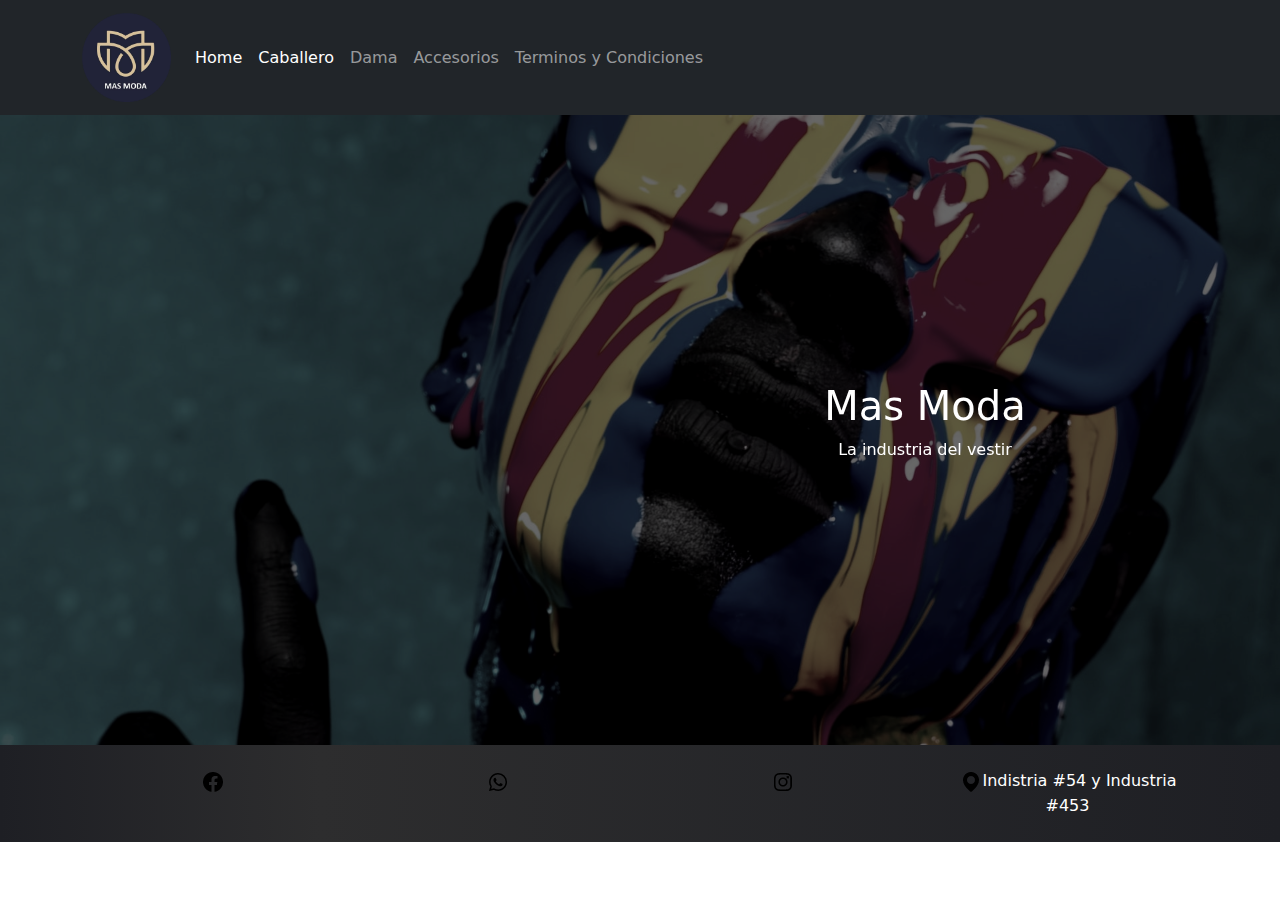
<file: MasModa Bootstrap/index.html>
<!DOCTYPE html>
<html lang="en">
<head>
    <meta charset="UTF-8">
    <meta http-equiv="X-UA-Compatible" content="IE=edge">
    <meta name="viewport" content="width=device-width, initial-scale=1.0">
    <link rel="stylesheet" type="text/css" href="index.css">
    <!-- <link href="https://cdn.jsdelivr.net/npm/bootstrap@5.1.3/dist/css/bootstrap.min.css" rel="stylesheet" integrity="sha384-1BmE4kWBq78iYhFldvKuhfTAU6auU8tT94WrHftjDbrCEXSU1oBoqyl2QvZ6jIW3" crossorigin="anonymous">-->
    <link rel="stylesheet" href="./css/bootstrap.min.css">
    <title>Index</title>
</head>
<body>
        <nav id="header" class="navbar navbar-expand-lg navbar-dark bg-dark">
        <div class="container">
          <a class="navbar-brand" href="#">
              <img src="./imag/Logo G.png" alt="Logo">
              
          </a>
          <button class="navbar-toggler" type="button" data-bs-toggle="collapse" data-bs-target="#navbarSupportedContent" aria-controls="navbarSupportedContent" aria-expanded="false" aria-label="Toggle navigation">
            <span class="navbar-toggler-icon"></span>
          </button>

          <div class="collapse navbar-collapse" id="navbar">
            <ul class="navbar-nav ml-auto">
              <li class="nav-item">
                <a class="nav-link active" aria-current="page" href="./index.html">Home</a>
              </li>
              <li class="nav-item">
                <a class="nav-link active" aria-current="page" href="./Caballero.html">Caballero</a>
              </li>
              <li class="nav-item">
                <a class="nav-link" href="./Dama.html">Dama</a>
              </li>
              <li class="nav-item">
                <a class="nav-link" href="./Accesorios.html">Accesorios</a>
              </li>
              <li class="nav-item">
                <a class="nav-link" href="./Terminos.html">Terminos y Condiciones</a>
              </li>
            </ul>
          </div>
        </div>
      </nav>

      <main id="main">
          <div id="carousel" class="carousel slide carousel-fade" data-ride="carousel" data-pause="false">
              <div class="carousel-inner">
                  <div class="carousel-item active">
                      <img class="d-block w-100" src="./imag/mod.jpg">
                  </div>
                  <div class="overlay">
                      <div class="container">
                          <div class="row align-items-center">
                              <div class="col-md-6 offset-md-6 text-center text-md-left">
                                  <h1>Mas Moda</h1>
                                  <p class="d-none d-md-block">
                                      La industria del vestir
                                  </p>
                              </div>
                          </div>
                      </div>
                  </div>
              </div>
          </div>
      </main>
      <footer id="footer" class="pb-4 pt-4">
          <div class="container">
              <div class="row text-center">
                  <div class="col-12 col-lg">
                      <a href="https://www.facebook.com/Mas-Moda-356910195093455/"><img src="imag/facebook.png" alt="Logo1"></a>
                  </div>

                  <div class="col-12 col-lg">
                    <a href="https://wa.me/message/SMTOMLYLW352M1"><img src="imag/whatsapp.png" alt="Logo1"></a>
                </div>

                <div class="col-12 col-lg">
                    <a href="https://www.instagram.com/masmodaoficial1/?igshid=149lqfv9sja9"><img src="imag/instagram.png" alt="Logo1"></a>
                </div>

                <div class="col-12 col-lg">
                    <a href="#"><img src="imag/map.png" alt="Logo1">Indistria #54 y Industria #453</a>
                </div>

              </div>
          </div>
      </footer>

      <script src="https://code.jquery.com/jquery-3.3.1.slim.min.js"
integrity="sha384-q8i/X+965DzO0rT7abK41JStQIAqVgRVzpbzo5smXKp4YfRvH+8abt
TE1Pi6jizo" crossorigin="anonymous"></script>
<script
src="https://cdnjs.cloudflare.com/ajax/libs/popper.js/1.14.7/umd/popper.
min.js"
integrity="sha384-UO2eT0CpHqdSJQ6hJty5KVphtPhzWj9WO1clHTMGa3JDZwrnQq4sF8
6dIHNDz0W1" crossorigin="anonymous"></script>
<script
src="https://stackpath.bootstrapcdn.com/bootstrap/4.3.1/js/bootstrap.min
.js"
integrity="sha384-JjSmVgyd0p3pXB1rRibZUAYoIIy6OrQ6VrjIEaFf/nJGzIxFDsf4x0
xIM+B07jRM" crossorigin="anonymous"></script>

    
      <script src="./js/bootstrap.bundle.min.js"></script>

      <script src="index.js"></script>
</body>
</html>
</file>
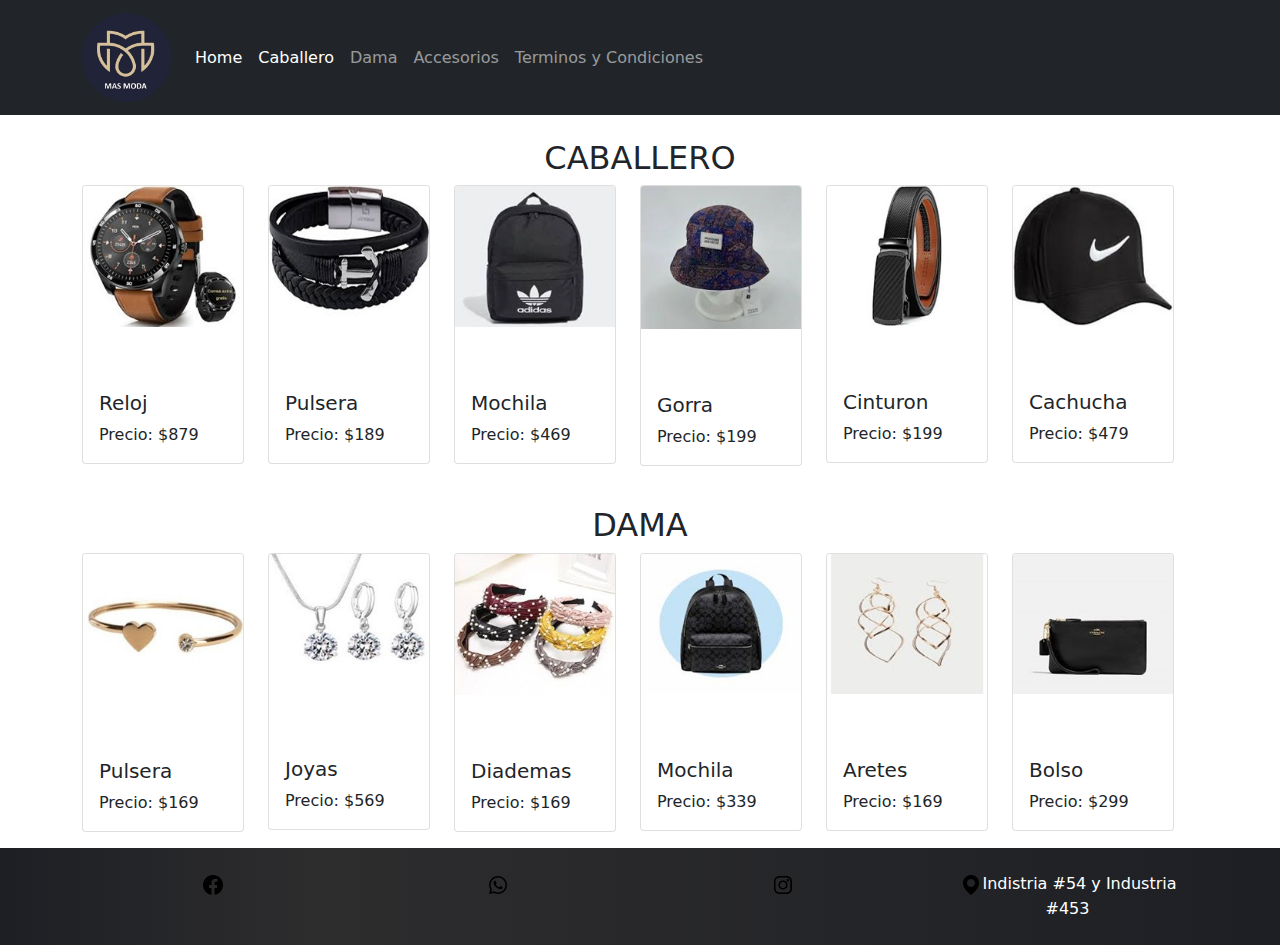
<file: MasModa Bootstrap/Accesorios.html>
<!DOCTYPE html>
<html lang="en">
<head>
    <meta charset="UTF-8">
    <meta http-equiv="X-UA-Compatible" content="IE=edge">
    <meta name="viewport" content="width=device-width, initial-scale=1.0">
    <link rel="stylesheet" type="text/css" href="index.css">
    <!-- <link href="https://cdn.jsdelivr.net/npm/bootstrap@5.1.3/dist/css/bootstrap.min.css" rel="stylesheet" integrity="sha384-1BmE4kWBq78iYhFldvKuhfTAU6auU8tT94WrHftjDbrCEXSU1oBoqyl2QvZ6jIW3" crossorigin="anonymous">-->
    <link rel="stylesheet" href="./css/bootstrap.min.css">
    <title>Accesorios</title>
</head>
<body>
    <nav id="header" class="navbar navbar-expand-lg navbar-dark bg-dark">
        <div class="container">
          <a class="navbar-brand" href="#">
              <img src="./imag/Logo G.png" alt="Logo">
              
          </a>
          <button class="navbar-toggler" type="button" data-bs-toggle="collapse" data-bs-target="#navbarSupportedContent" aria-controls="navbarSupportedContent" aria-expanded="false" aria-label="Toggle navigation">
            <span class="navbar-toggler-icon"></span>
          </button>

          <div class="collapse navbar-collapse" id="navbar">
            <ul class="navbar-nav ml-auto">
                <li class="nav-item">
                    <a class="nav-link active" aria-current="page" href="./index.html">Home</a>
                  </li>
              <li class="nav-item">
                <a class="nav-link active" aria-current="page" href="./Caballero.html">Caballero</a>
              </li>
              <li class="nav-item">
                <a class="nav-link" href="./Dama.html">Dama</a>
              </li>
              <li class="nav-item">
                <a class="nav-link" href="./Accesorios.html">Accesorios</a>
              </li>
              <li class="nav-item">
                <a class="nav-link" href="./Terminos.html">Terminos y Condiciones</a>
              </li>
            </ul>
          </div>
        </div>
      </nav>

      <section id="speakes" class="mt-4">
        <div class="container">
            <div class="row">
                <div class="col text-center text-uppercase">
                    <h2>Caballero</h2>
                </div>

                <div class="row">
                <div class="col-4 col-md-4 col-lg-2 mb-3">
                    <div class="card">
                        <img class="card-img-top" src="./imag/re.jpeg" alt="Foto">
                        <div class="card-body">
                            <div class="badges">
                                <span class="badge badge-warning">JavaScript</span>
                                <span class="badge badge-info">React</span>
                            </div>
                            <h5 class="card-title">Reloj</h5>
                            <p class="card-text">Precio: $879</p>
                           
                        </div>
                    </div>
                </div>

                <div class="col-4 col-md-4 col-lg-2 mb-3">
                  <div class="card">
                      <img class="card-img-top" src="./imag/puls.jpeg" alt="Foto">
                      <div class="card-body">
                          <div class="badges">
                              <span class="badge badge-warning">JavaScript</span>
                              <span class="badge badge-info">React</span>
                          </div>
                          <h5 class="card-title">Pulsera</h5>
                          <p class="card-text">Precio: $189</p>
                          
                      </div>
                  </div>
              </div>
              <div class="col-4 col-md-4 col-lg-2 mb-3">
                  <div class="card">
                      <img class="card-img-top" src="./imag/mo.jpeg" alt="Foto">
                      <div class="card-body">
                          <div class="badges">
                              <span class="badge badge-warning">JavaScript</span>
                              <span class="badge badge-info">React</span>
                          </div>
                          <h5 class="card-title">Mochila</h5>
                          <p class="card-text">Precio: $469</p>
                          
                      </div>
                  </div>
              </div>
              <div class="col-4 col-md-4 col-lg-2 mb-3">
                  <div class="card">
                      <img class="card-img-top" src="./imag/go.jpeg" alt="Foto">
                      <div class="card-body">
                          <div class="badges">
                              <span class="badge badge-warning">JavaScript</span>
                              <span class="badge badge-info">React</span>
                          </div>
                          <h5 class="card-title">Gorra</h5>
                          <p class="card-text">Precio: $199</p>
                      </div>
                  </div>
              </div>
              <div class="col-4 col-md-4 col-lg-2 mb-3">
                  <div class="card">
                      <img class="card-img-top" src="./imag/cin.jpeg" alt="Foto">
                      <div class="card-body">
                          <div class="badges">
                              <span class="badge badge-warning">JavaScript</span>
                              <span class="badge badge-info">React</span>
                          </div>
                          <h5 class="card-title">Cinturon</h5>
                          <p class="card-text">Precio: $199</p>
                         
                      </div>
                  </div>
              </div>
              <div class="col-4 col-md-4 col-lg-2 mb-3">
                  <div class="card">
                      <img class="card-img-top" src="./imag/cac.jpeg" alt="Foto">
                      <div class="card-body">
                          <div class="badges">
                              <span class="badge badge-warning">JavaScript</span>
                              <span class="badge badge-info">React</span>
                          </div>
                          <h5 class="card-title">Cachucha</h5>
                          <p class="card-text">Precio: $479</p>
                      
                      </div>
                  </div>
              </div>
              </div>
            </div>
        </div>
    </section>

    <section id="speakes" class="mt-4">
        <div class="container">
            <div class="row">
                <div class="col text-center text-uppercase">
                    <h2>Dama</h2>
                </div>

                <div class="row">
                <div class="col-4 col-md-4 col-lg-2 mb-3">
                    <div class="card">
                        <img class="card-img-top" src="./imag/pu.jpeg" alt="Foto">
                        <div class="card-body">
                            <div class="badges">
                                <span class="badge badge-warning">JavaScript</span>
                                <span class="badge badge-info">React</span>
                            </div>
                            <h5 class="card-title">Pulsera</h5>
                            <p class="card-text">Precio: $169</p>
                            
                        </div>
                    </div>
                </div>

                <div class="col-4 col-md-4 col-lg-2 mb-3">
                  <div class="card">
                      <img class="card-img-top" src="./imag/joy.jpeg" alt="Foto">
                      <div class="card-body">
                          <div class="badges">
                              <span class="badge badge-warning">JavaScript</span>
                              <span class="badge badge-info">React</span>
                          </div>
                          <h5 class="card-title">Joyas</h5>
                            <p class="card-text">Precio: $569</p>
                            
                      </div>
                  </div>
              </div>
              <div class="col-4 col-md-4 col-lg-2 mb-3">
                  <div class="card">
                      <img class="card-img-top" src="./imag/di.jpeg" alt="Foto">
                      <div class="card-body">
                          <div class="badges">
                              <span class="badge badge-warning">JavaScript</span>
                              <span class="badge badge-info">React</span>
                          </div>
                          <h5 class="card-title">Diademas</h5>
                            <p class="card-text">Precio: $169</p>
                           
                      </div>
                  </div>
              </div>
              <div class="col-4 col-md-4 col-lg-2 mb-3">
                  <div class="card">
                      <img class="card-img-top" src="./imag/MOCH.jpeg" alt="Foto">
                      <div class="card-body">
                          <div class="badges">
                              <span class="badge badge-warning">JavaScript</span>
                              <span class="badge badge-info">React</span>
                          </div>
                          <h5 class="card-title">Mochila</h5>
                            <p class="card-text">Precio: $339</p>
                            
                      </div>
                  </div>
              </div>
              <div class="col-4 col-md-4 col-lg-2 mb-3">
                  <div class="card">
                      <img class="card-img-top" src="./imag/are.jpeg" alt="Foto">
                      <div class="card-body">
                          <div class="badges">
                              <span class="badge badge-warning">JavaScript</span>
                              <span class="badge badge-info">React</span>
                          </div>
                          <h5 class="card-title">Aretes</h5>
                            <p class="card-text">Precio: $169</p>
                            
                      </div>
                  </div>
              </div>
              <div class="col-4 col-md-4 col-lg-2 mb-3">
                  <div class="card">
                      <img class="card-img-top" src="./imag/bol.jpeg" alt="Foto">
                      <div class="card-body">
                          <div class="badges">
                              <span class="badge badge-warning">JavaScript</span>
                              <span class="badge badge-info">React</span>
                          </div>
                          <h5 class="card-title">Bolso</h5>
                          <p class="card-text">Precio: $299</p>
                         
                      </div>
                  </div>
              </div>
              </div>
            </div>
        </div>
    </section>
     

     

    <footer id="footer" class="pb-4 pt-4">
        <div class="container">
            <div class="row text-center">
                <div class="col-12 col-lg">
                    <a href="https://www.facebook.com/Mas-Moda-356910195093455/"><img src="imag/facebook.png" alt="Logo1"></a>
                </div>

                <div class="col-12 col-lg">
                  <a href="https://wa.me/message/SMTOMLYLW352M1"><img src="imag/whatsapp.png" alt="Logo1"></a>
              </div>

              <div class="col-12 col-lg">
                  <a href="https://www.instagram.com/masmodaoficial1/?igshid=149lqfv9sja9"><img src="imag/instagram.png" alt="Logo1"></a>
              </div>

              <div class="col-12 col-lg">
                  <a href="#"><img src="imag/map.png" alt="Logo1">Indistria #54 y Industria #453</a>
              </div>

            </div>
        </div>
    </footer>

      <div class="modal fade" id="modalCompra" tabindex="-1" role="dialog" aria-labelledby="exampleModalCenterTitle" aria-hidden="true">
        <div class="modal-dialog modal-dialog-centered" role="document">
            <div class="modal-content">
                <div class="modal-header">
                    <h5 class="modal-title" id="exampleModalCenterTitle">Comprar tickets</h5>
                    <button type="button" class="close" data-dismiss="modal" aria-label="Close">
                        <span aria-hidden="true">&times;</span>
                    </button>
                </div>
                <div class="modal-body">
                    <form>
                        <div class="form-row">
                            <div class="form-group col">
                                <div class="input-group mb-3">
                                    <div class="input-group-prepend">
                                        <span class="input-group-text" id="basic-addon1">@</span>
                                    </div>
                                    <input type="text" class="form-control" placeholder="Username" aria-label="Username" aria-describedby="basic-addon1">
                                </div>
                            </div>
                        </div>
                    </form>
                    <div class="alert alert-warning" role="alert">
                        Recibirás un correo de confirmación si sales sorteado
                    </div>
                </div>
                <div class="modal-footer">
                    <button type="button" class="btn btn-secondary" data-dismiss="modal">Cancelar</button>
                    <button type="button" class="btn btn-platzi">Comprar</button>
                </div>
            </div>
        </div>        
      </div>

      <script src="https://code.jquery.com/jquery-3.3.1.slim.min.js"
      integrity="sha384-q8i/X+965DzO0rT7abK21JStQIAqVgRVzpbzo5smXKp4YfRvH+8abtTE1Pi6jizo"
      crossorigin="anonymous"></script>
      <script src="https://cdnjs.cloudflare.com/ajax/libs/popper.js/1.14.7/umd/popper.min.js"
      integrity="sha384-UO2eT0CpHqdSJQ6hJty5KVphtPhzWj9WO1clHTMGa3JDZwrnQq4sF86dIHNDz0W1"
      crossorigin="anonymous"></script>
      <script src="https://stackpath.bootstrapcdn.com/bootstrap/4.3.1/js/bootstrap.min.js"
      integrity="sha384-JjSmVgyd0p3pXB1rRibZUAYoIIy6OrQ6VrjIEaFf/nJGzIxFDsf4x0xIM+B07jRM"
      crossorigin="anonymous"></script>

      <script src="./js/bootstrap.bundle.min.js"></script>

      <script src="index.js"></script>
</body>
</html>
</file>
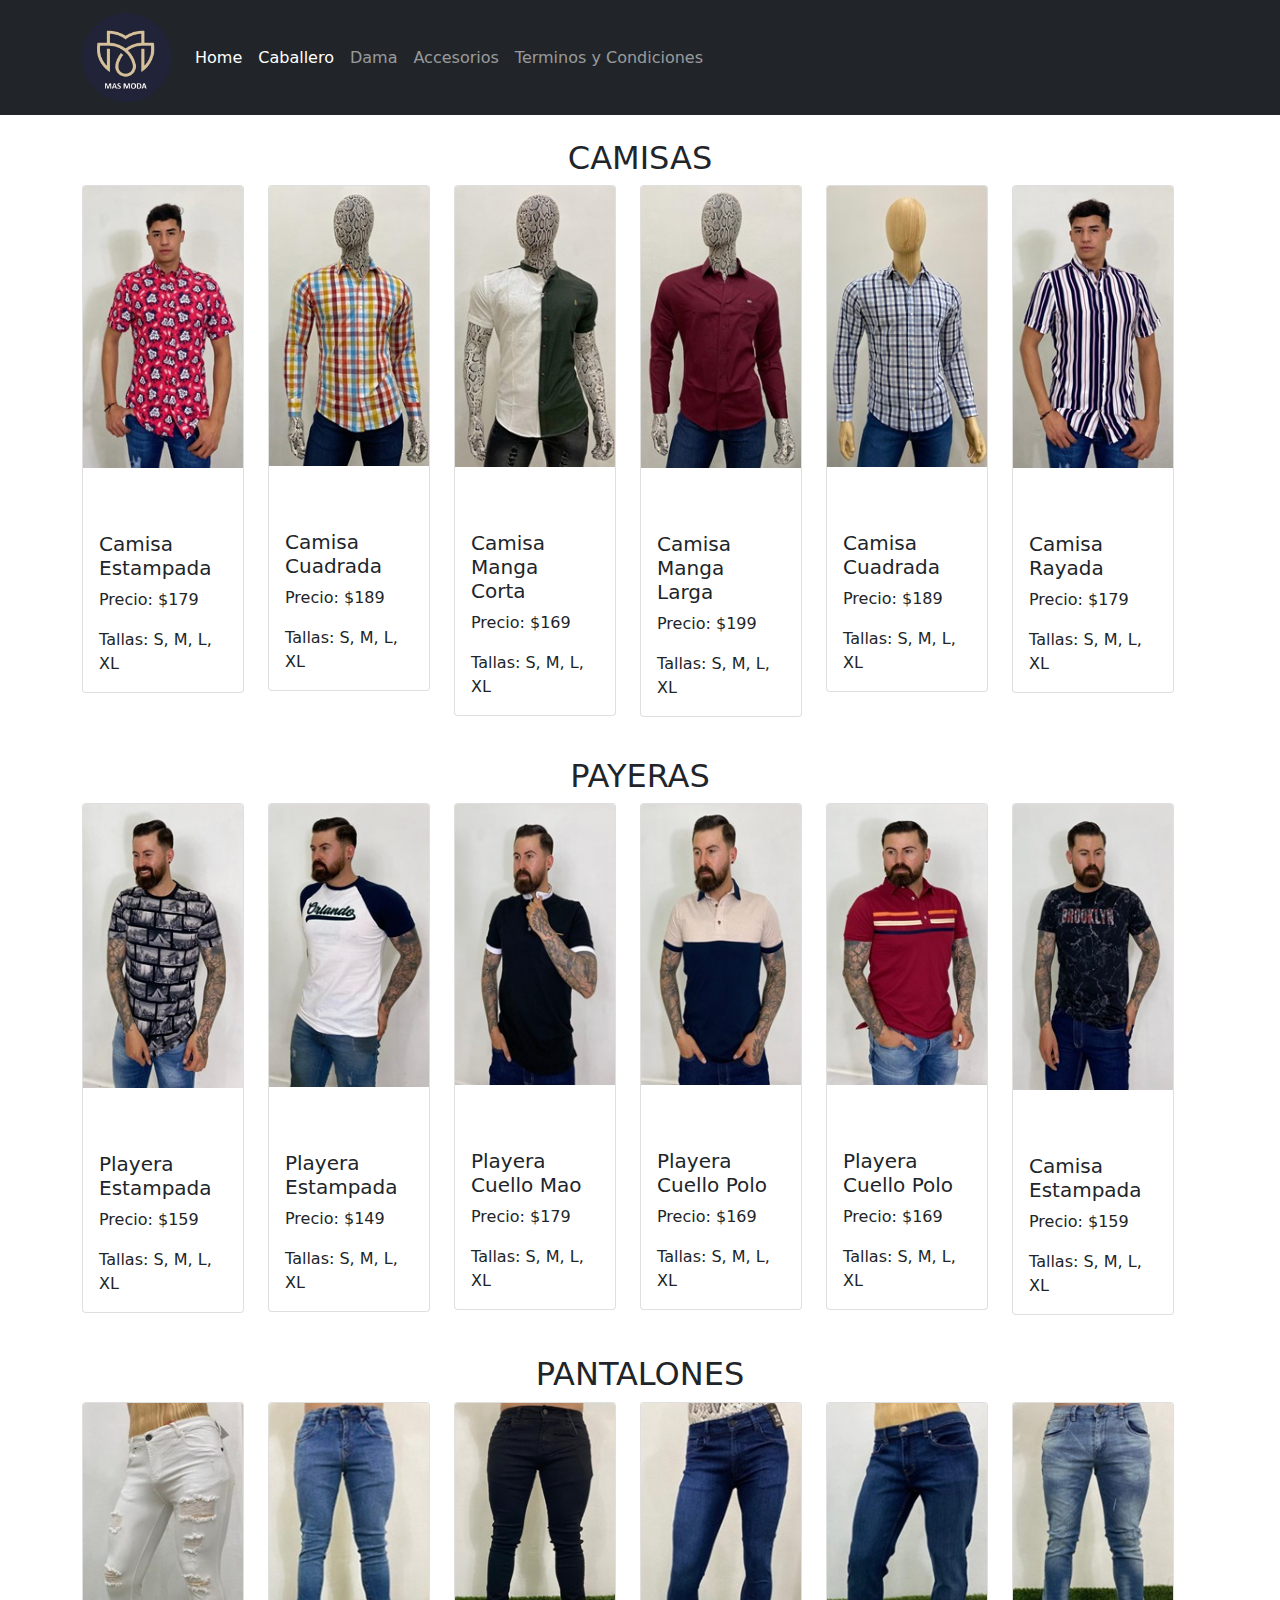
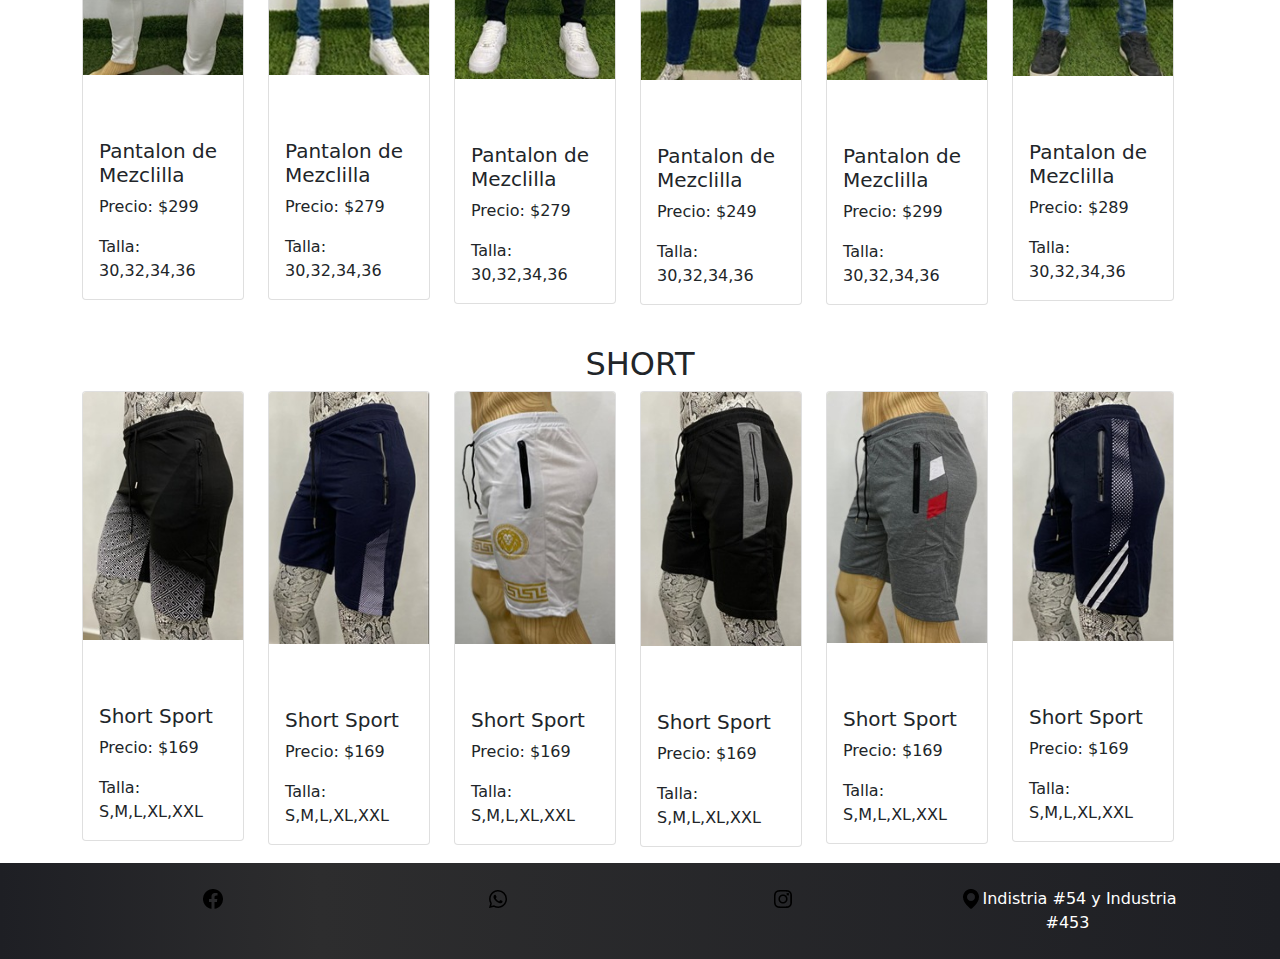
<file: MasModa Bootstrap/Caballero.html>
<!DOCTYPE html>
<html lang="en">
<head>
    <meta charset="UTF-8">
    <meta http-equiv="X-UA-Compatible" content="IE=edge">
    <meta name="viewport" content="width=device-width, initial-scale=1.0">
    <link rel="stylesheet" type="text/css" href="index.css">
    <!-- <link href="https://cdn.jsdelivr.net/npm/bootstrap@5.1.3/dist/css/bootstrap.min.css" rel="stylesheet" integrity="sha384-1BmE4kWBq78iYhFldvKuhfTAU6auU8tT94WrHftjDbrCEXSU1oBoqyl2QvZ6jIW3" crossorigin="anonymous">-->
    <link rel="stylesheet" href="./css/bootstrap.min.css">
    <title>Caballero</title>
</head>
<body>
    <nav id="header" class="navbar navbar-expand-lg navbar-dark bg-dark">
        <div class="container">
          <a class="navbar-brand" href="#">
              <img src="./imag/Logo G.png" alt="Logo">
              
          </a>
          <button class="navbar-toggler" type="button" data-bs-toggle="collapse" data-bs-target="#navbarSupportedContent" aria-controls="navbarSupportedContent" aria-expanded="false" aria-label="Toggle navigation">
            <span class="navbar-toggler-icon"></span>
          </button>

          <div class="collapse navbar-collapse" id="navbar">
            <ul class="navbar-nav ml-auto">
                <li class="nav-item">
                    <a class="nav-link active" aria-current="page" href="./index.html">Home</a>
                  </li>
              <li class="nav-item">
                <a class="nav-link active" aria-current="page" href="./Caballero.html">Caballero</a>
              </li>
              <li class="nav-item">
                <a class="nav-link" href="./Dama.html">Dama</a>
              </li>
              <li class="nav-item">
                <a class="nav-link" href="./Accesorios.html">Accesorios</a>
              </li>
              <li class="nav-item">
                <a class="nav-link" href="./Terminos.html">Terminos y Condiciones</a>
              </li>
            </ul>
          </div>
        </div>
      </nav>
      
      <section id="speakes" class="mt-4">
        <div class="container">
            <div class="row">
                <div class="col text-center text-uppercase">
                    <h2>Camisas</h2>
                </div>

                <div class="row">
                <div class="col-4 col-md-4 col-lg-2 mb-3">
                    <div class="card">
                        <img class="card-img-top" src="./imag/CamisaCorta.jpeg" alt="Foto">
                        <div class="card-body">
                            <div class="badges">
                                <span class="badge badge-warning">JavaScript</span>
                                <span class="badge badge-info">React</span>
                            </div>
                            <h5 class="card-title">Camisa Estampada</h5>
                            <p class="card-text">Precio: $179</p>
                            <p class="card-text">Tallas: S, M, L, XL</p>
                        </div>
                    </div>
                </div>

                <div class="col-4 col-md-4 col-lg-2 mb-3">
                  <div class="card">
                      <img class="card-img-top" src="./imag/CamisaCua.jpeg" alt="Foto">
                      <div class="card-body">
                          <div class="badges">
                              <span class="badge badge-warning">JavaScript</span>
                              <span class="badge badge-info">React</span>
                          </div>
                          <h5 class="card-title">Camisa Cuadrada</h5>
                          <p class="card-text">Precio: $189</p>
                          <p class="card-text">Tallas: S, M, L, XL</p>
                      </div>
                  </div>
              </div>
              <div class="col-4 col-md-4 col-lg-2 mb-3">
                  <div class="card">
                      <img class="card-img-top" src="./imag/CamisaDoble.jpeg" alt="Foto">
                      <div class="card-body">
                          <div class="badges">
                              <span class="badge badge-warning">JavaScript</span>
                              <span class="badge badge-info">React</span>
                          </div>
                          <h5 class="card-title">Camisa Manga Corta</h5>
                          <p class="card-text">Precio: $169</p>
                          <p class="card-text">Tallas: S, M, L, XL</p>
                      </div>
                  </div>
              </div>
              <div class="col-4 col-md-4 col-lg-2 mb-3">
                  <div class="card">
                      <img class="card-img-top" src="./imag/CamisaTin.jpeg" alt="Foto">
                      <div class="card-body">
                          <div class="badges">
                              <span class="badge badge-warning">JavaScript</span>
                              <span class="badge badge-info">React</span>
                          </div>
                          <h5 class="card-title">Camisa Manga Larga</h5>
                          <p class="card-text">Precio: $199</p>
                          <p class="card-text">Tallas: S, M, L, XL</p>
                      </div>
                  </div>
              </div>
              <div class="col-4 col-md-4 col-lg-2 mb-3">
                  <div class="card">
                      <img class="card-img-top" src="./imag/CamisaCuad.jpeg" alt="Foto">
                      <div class="card-body">
                          <div class="badges">
                              <span class="badge badge-warning">JavaScript</span>
                              <span class="badge badge-info">React</span>
                          </div>
                          <h5 class="card-title">Camisa Cuadrada</h5>
                          <p class="card-text">Precio: $189</p>
                          <p class="card-text">Tallas: S, M, L, XL</p>
                      </div>
                  </div>
              </div>
              <div class="col-4 col-md-4 col-lg-2 mb-3">
                  <div class="card">
                      <img class="card-img-top" src="./imag/CamisaRaya.jpeg" alt="Foto">
                      <div class="card-body">
                          <div class="badges">
                              <span class="badge badge-warning">JavaScript</span>
                              <span class="badge badge-info">React</span>
                          </div>
                          <h5 class="card-title">Camisa Rayada</h5>
                          <p class="card-text">Precio: $179</p>
                          <p class="card-text">Tallas: S, M, L, XL</p>
                      </div>
                  </div>
              </div>
              </div>
            </div>
        </div>
    </section>

      <section id="speakes" class="mt-4">
          <div class="container">
              <div class="row">
                  <div class="col text-center text-uppercase">
                      <h2>Payeras</h2>
                  </div>

                  <div class="row">
                  <div class="col-4 col-md-4 col-lg-2 mb-3">
                      <div class="card">
                          <img class="card-img-top" src="./imag/pla1.jpeg" alt="Foto">
                          <div class="card-body">
                              <div class="badges">
                                  <span class="badge badge-warning">JavaScript</span>
                                  <span class="badge badge-info">React</span>
                              </div>
                              <h5 class="card-title">Playera Estampada</h5>
                              <p class="card-text">Precio: $159</p>
                              <p class="card-text">Tallas: S, M, L, XL</p>
                          </div>
                      </div>
                  </div>

                  <div class="col-4 col-md-4 col-lg-2 mb-3">
                    <div class="card">
                        <img class="card-img-top" src="./imag/Pla.jpeg" alt="Foto">
                        <div class="card-body">
                            <div class="badges">
                                <span class="badge badge-warning">JavaScript</span>
                                <span class="badge badge-info">React</span>
                            </div>
                            <h5 class="card-title">Playera Estampada</h5>
                            <p class="card-text">Precio: $149</p>
                            <p class="card-text">Tallas: S, M, L, XL</p>
                        </div>
                    </div>
                </div>
                <div class="col-4 col-md-4 col-lg-2 mb-3">
                    <div class="card">
                        <img class="card-img-top" src="./imag/plac3.jpeg" alt="Foto">
                        <div class="card-body">
                            <div class="badges">
                                <span class="badge badge-warning">JavaScript</span>
                                <span class="badge badge-info">React</span>
                            </div>
                            <h5 class="card-title">Playera Cuello Mao</h5>
                            <p class="card-text">Precio: $179</p>
                            <p class="card-text">Tallas: S, M, L, XL</p>
                        </div>
                    </div>
                </div>
                <div class="col-4 col-md-4 col-lg-2 mb-3">
                    <div class="card">
                        <img class="card-img-top" src="./imag/plac1.jpeg" alt="Foto">
                        <div class="card-body">
                            <div class="badges">
                                <span class="badge badge-warning">JavaScript</span>
                                <span class="badge badge-info">React</span>
                            </div>
                            <h5 class="card-title">Playera Cuello Polo</h5>
                            <p class="card-text">Precio: $169</p>
                            <p class="card-text">Tallas: S, M, L, XL</p>
                        </div>
                    </div>
                </div>
                <div class="col-4 col-md-4 col-lg-2 mb-3">
                    <div class="card">
                        <img class="card-img-top" src="./imag/plac2.jpeg" alt="Foto">
                        <div class="card-body">
                            <div class="badges">
                                <span class="badge badge-warning">JavaScript</span>
                                <span class="badge badge-info">React</span>
                            </div>
                            <h5 class="card-title">Playera Cuello Polo</h5>
                            <p class="card-text">Precio: $169</p>
                            <p class="card-text">Tallas: S, M, L, XL</p>
                        </div>
                    </div>
                </div>
                <div class="col-4 col-md-4 col-lg-2 mb-3">
                    <div class="card">
                        <img class="card-img-top" src="./imag/pla2.jpeg" alt="Foto">
                        <div class="card-body">
                            <div class="badges">
                                <span class="badge badge-warning">JavaScript</span>
                                <span class="badge badge-info">React</span>
                            </div>
                            <h5 class="card-title">Camisa Estampada</h5>
                            <p class="card-text">Precio: $159</p>
                            <p class="card-text">Tallas: S, M, L, XL</p>
                        </div>
                    </div>
                </div>
                </div>
              </div>
          </div>
      </section>
      <section id="speakes" class="mt-4">
        <div class="container">
            <div class="row">
                <div class="col text-center text-uppercase">
                    <h2>Pantalones</h2>
                </div>

                <div class="row">
                <div class="col-4 col-md-4 col-lg-2 mb-3">
                    <div class="card">
                        <img class="card-img-top" src="./imag/pan7.jpeg" alt="Foto">
                        <div class="card-body">
                            <div class="badges">
                                <span class="badge badge-warning">JavaScript</span>
                                <span class="badge badge-info">React</span>
                            </div>
                            <h5 class="card-title">Pantalon de Mezclilla</h5>
                            <p class="card-text">Precio: $299</p>
                            <p class="card-text">Talla: 30,32,34,36</p>
                        </div>
                    </div>
                </div>

                <div class="col-4 col-md-4 col-lg-2 mb-3">
                  <div class="card">
                      <img class="card-img-top" src="./imag/pan4.jpeg" alt="Foto">
                      <div class="card-body">
                          <div class="badges">
                              <span class="badge badge-warning">JavaScript</span>
                              <span class="badge badge-info">React</span>
                          </div>
                          <h5 class="card-title">Pantalon de Mezclilla</h5>
                            <p class="card-text">Precio: $279</p>
                            <p class="card-text">Talla: 30,32,34,36</p>
                      </div>
                  </div>
              </div>
              <div class="col-4 col-md-4 col-lg-2 mb-3">
                  <div class="card">
                      <img class="card-img-top" src="./imag/pan8.jpeg" alt="Foto">
                      <div class="card-body">
                          <div class="badges">
                              <span class="badge badge-warning">JavaScript</span>
                              <span class="badge badge-info">React</span>
                          </div>
                          <h5 class="card-title">Pantalon de Mezclilla</h5>
                            <p class="card-text">Precio: $279</p>
                            <p class="card-text">Talla: 30,32,34,36</p>
                      </div>
                  </div>
              </div>
              <div class="col-4 col-md-4 col-lg-2 mb-3">
                  <div class="card">
                      <img class="card-img-top" src="./imag/pan9.jpeg" alt="Foto">
                      <div class="card-body">
                          <div class="badges">
                              <span class="badge badge-warning">JavaScript</span>
                              <span class="badge badge-info">React</span>
                          </div>
                          <h5 class="card-title">Pantalon de Mezclilla</h5>
                          <p class="card-text">Precio: $249</p>
                          <p class="card-text">Talla: 30,32,34,36</p>
                      </div>
                  </div>
              </div>
              <div class="col-4 col-md-4 col-lg-2 mb-3">
                  <div class="card">
                      <img class="card-img-top" src="./imag/pan10.jpeg" alt="Foto">
                      <div class="card-body">
                          <div class="badges">
                              <span class="badge badge-warning">JavaScript</span>
                              <span class="badge badge-info">React</span>
                          </div>
                          <h5 class="card-title">Pantalon de Mezclilla</h5>
                            <p class="card-text">Precio: $299</p>
                            <p class="card-text">Talla: 30,32,34,36</p>
                      </div>
                  </div>
              </div>
              <div class="col-4 col-md-4 col-lg-2 mb-3">
                  <div class="card">
                      <img class="card-img-top" src="./imag/pan11.jpeg" alt="Foto">
                      <div class="card-body">
                          <div class="badges">
                              <span class="badge badge-warning">JavaScript</span>
                              <span class="badge badge-info">React</span>
                          </div>
                          <h5 class="card-title">Pantalon de Mezclilla</h5>
                            <p class="card-text">Precio: $289</p>
                            <p class="card-text">Talla: 30,32,34,36</p>
                      </div>
                  </div>
              </div>
              </div>
            </div>
        </div>
    </section>

    <section id="speakes" class="mt-4">
        <div class="container">
            <div class="row">
                <div class="col text-center text-uppercase">
                    <h2>Short</h2>
                </div>

                <div class="row">
                <div class="col-4 col-md-4 col-lg-2 mb-3">
                    <div class="card">
                        <img class="card-img-top" src="./imag/Sho1.jpeg" alt="Foto">
                        <div class="card-body">
                            <div class="badges">
                                <span class="badge badge-warning">JavaScript</span>
                                <span class="badge badge-info">React</span>
                            </div>
                            <h5 class="card-title">Short Sport</h5>
                            <p class="card-text">Precio: $169</p>
                            <p class="card-text">Talla: S,M,L,XL,XXL</p>
                        </div>
                    </div>
                </div>

                <div class="col-4 col-md-4 col-lg-2 mb-3">
                  <div class="card">
                      <img class="card-img-top" src="./imag/sho2.jpeg" alt="Foto">
                      <div class="card-body">
                          <div class="badges">
                              <span class="badge badge-warning">JavaScript</span>
                              <span class="badge badge-info">React</span>
                          </div>
                          <h5 class="card-title">Short Sport</h5>
                            <p class="card-text">Precio: $169</p>
                            <p class="card-text">Talla: S,M,L,XL,XXL</p>
                      </div>
                  </div>
              </div>
              <div class="col-4 col-md-4 col-lg-2 mb-3">
                  <div class="card">
                      <img class="card-img-top" src="./imag/sho3.jpeg" alt="Foto">
                      <div class="card-body">
                          <div class="badges">
                              <span class="badge badge-warning">JavaScript</span>
                              <span class="badge badge-info">React</span>
                          </div>
                          <h5 class="card-title">Short Sport</h5>
                            <p class="card-text">Precio: $169</p>
                            <p class="card-text">Talla: S,M,L,XL,XXL</p>
                      </div>
                  </div>
              </div>
              <div class="col-4 col-md-4 col-lg-2 mb-3">
                  <div class="card">
                      <img class="card-img-top" src="./imag/sho4.jpeg" alt="Foto">
                      <div class="card-body">
                          <div class="badges">
                              <span class="badge badge-warning">JavaScript</span>
                              <span class="badge badge-info">React</span>
                          </div>
                          <h5 class="card-title">Short Sport</h5>
                            <p class="card-text">Precio: $169</p>
                            <p class="card-text">Talla: S,M,L,XL,XXL</p>
                      </div>
                  </div>
              </div>
              <div class="col-4 col-md-4 col-lg-2 mb-3">
                  <div class="card">
                      <img class="card-img-top" src="./imag/sho5.jpeg" alt="Foto">
                      <div class="card-body">
                          <div class="badges">
                              <span class="badge badge-warning">JavaScript</span>
                              <span class="badge badge-info">React</span>
                          </div>
                          <h5 class="card-title">Short Sport</h5>
                            <p class="card-text">Precio: $169</p>
                            <p class="card-text">Talla: S,M,L,XL,XXL</p>
                      </div>
                  </div>
              </div>
              <div class="col-4 col-md-4 col-lg-2 mb-3">
                  <div class="card">
                      <img class="card-img-top" src="./imag/sho6.jpeg" alt="Foto">
                      <div class="card-body">
                          <div class="badges">
                              <span class="badge badge-warning">JavaScript</span>
                              <span class="badge badge-info">React</span>
                          </div>
                          <h5 class="card-title">Short Sport</h5>
                          <p class="card-text">Precio: $169</p>
                          <p class="card-text">Talla: S,M,L,XL,XXL</p>
                      </div>
                  </div>
              </div>
              </div>
            </div>
        </div>
    </section>
     

     

    <footer id="footer" class="pb-4 pt-4">
        <div class="container">
            <div class="row text-center">
                <div class="col-12 col-lg">
                    <a href="https://www.facebook.com/Mas-Moda-356910195093455/"><img src="imag/facebook.png" alt="Logo1"></a>
                </div>

                <div class="col-12 col-lg">
                  <a href="https://wa.me/message/SMTOMLYLW352M1"><img src="imag/whatsapp.png" alt="Logo1"></a>
              </div>

              <div class="col-12 col-lg">
                  <a href="https://www.instagram.com/masmodaoficial1/?igshid=149lqfv9sja9"><img src="imag/instagram.png" alt="Logo1"></a>
              </div>

              <div class="col-12 col-lg">
                  <a href="#"><img src="imag/map.png" alt="Logo1">Indistria #54 y Industria #453</a>
              </div>

            </div>
        </div>
    </footer>
      <div class="modal fade" id="modalCompra" tabindex="-1" role="dialog" aria-labelledby="exampleModalCenterTitle" aria-hidden="true">
        <div class="modal-dialog modal-dialog-centered" role="document">
            <div class="modal-content">
                <div class="modal-header">
                    <h5 class="modal-title" id="exampleModalCenterTitle">Comprar tickets</h5>
                    <button type="button" class="close" data-dismiss="modal" aria-label="Close">
                        <span aria-hidden="true">&times;</span>
                    </button>
                </div>
                <div class="modal-body">
                    <form>
                        <div class="form-row">
                            <div class="form-group col">
                                <div class="input-group mb-3">
                                    <div class="input-group-prepend">
                                        <span class="input-group-text" id="basic-addon1">@</span>
                                    </div>
                                    <input type="text" class="form-control" placeholder="Username" aria-label="Username" aria-describedby="basic-addon1">
                                </div>
                            </div>
                        </div>
                    </form>
                    <div class="alert alert-warning" role="alert">
                        Recibirás un correo de confirmación si sales sorteado
                    </div>
                </div>
                <div class="modal-footer">
                    <button type="button" class="btn btn-secondary" data-dismiss="modal">Cancelar</button>
                    <button type="button" class="btn btn-platzi">Comprar</button>
                </div>
            </div>
        </div>        
      </div>

      <script src="https://code.jquery.com/jquery-3.3.1.slim.min.js"
      integrity="sha384-q8i/X+965DzO0rT7abK21JStQIAqVgRVzpbzo5smXKp4YfRvH+8abtTE1Pi6jizo"
      crossorigin="anonymous"></script>
      <script src="https://cdnjs.cloudflare.com/ajax/libs/popper.js/1.14.7/umd/popper.min.js"
      integrity="sha384-UO2eT0CpHqdSJQ6hJty5KVphtPhzWj9WO1clHTMGa3JDZwrnQq4sF86dIHNDz0W1"
      crossorigin="anonymous"></script>
      <script src="https://stackpath.bootstrapcdn.com/bootstrap/4.3.1/js/bootstrap.min.js"
      integrity="sha384-JjSmVgyd0p3pXB1rRibZUAYoIIy6OrQ6VrjIEaFf/nJGzIxFDsf4x0xIM+B07jRM"
      crossorigin="anonymous"></script>

      <script src="./js/bootstrap.bundle.min.js"></script>

      <script src="index.js"></script>
</body>
</html>
</file>
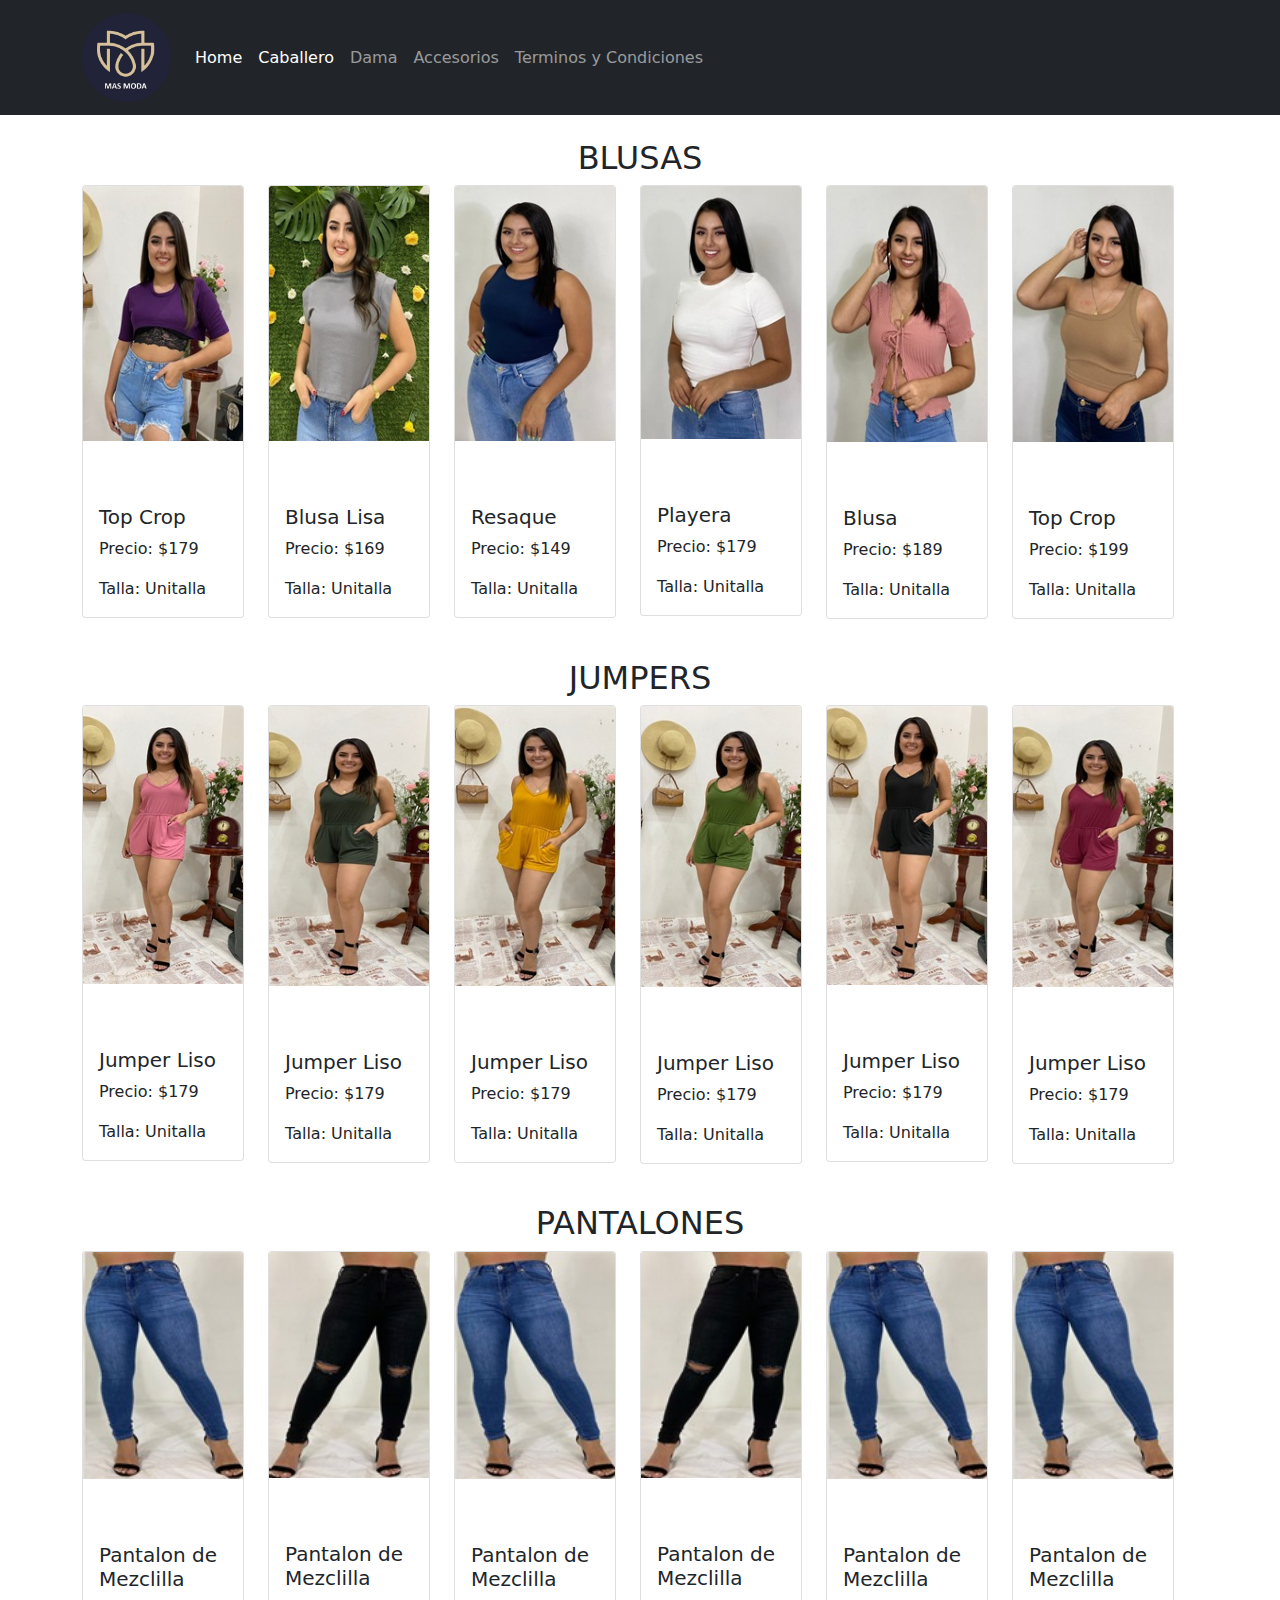
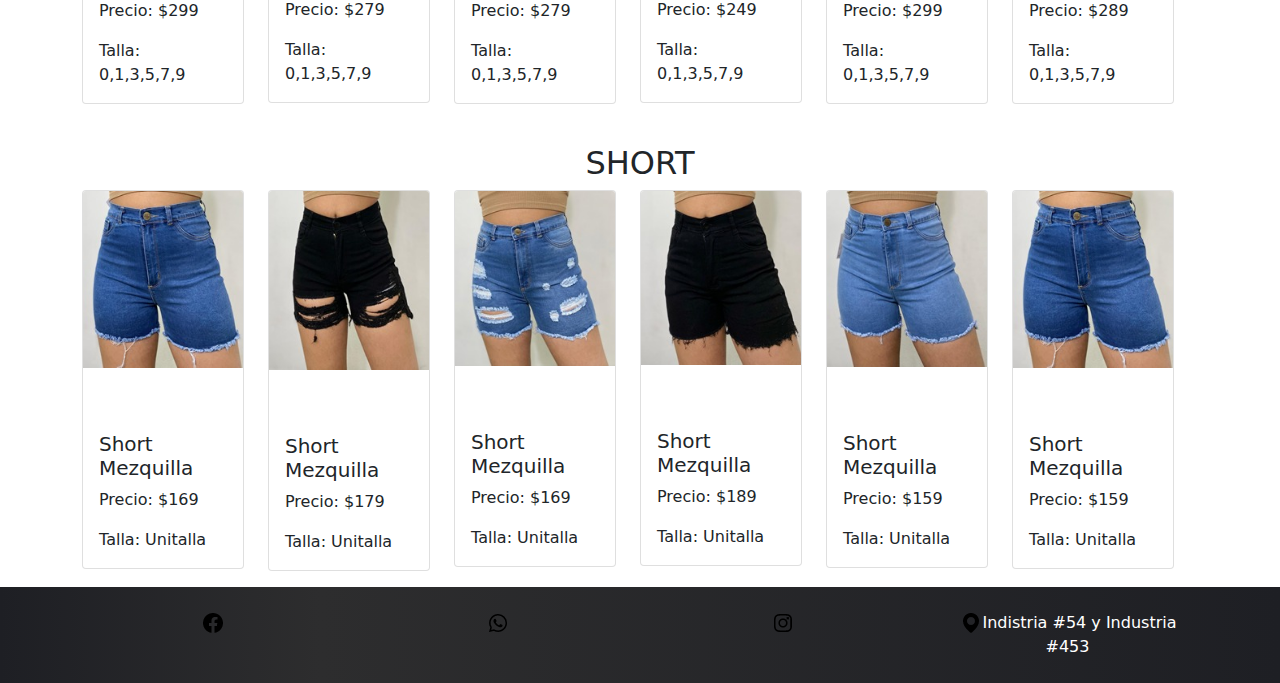
<file: MasModa Bootstrap/Dama.html>
<!DOCTYPE html>
<html lang="en">
<head>
    <meta charset="UTF-8">
    <meta http-equiv="X-UA-Compatible" content="IE=edge">
    <meta name="viewport" content="width=device-width, initial-scale=1.0">
    <link rel="stylesheet" type="text/css" href="index.css">
    <!-- <link href="https://cdn.jsdelivr.net/npm/bootstrap@5.1.3/dist/css/bootstrap.min.css" rel="stylesheet" integrity="sha384-1BmE4kWBq78iYhFldvKuhfTAU6auU8tT94WrHftjDbrCEXSU1oBoqyl2QvZ6jIW3" crossorigin="anonymous">-->
    <link rel="stylesheet" href="./css/bootstrap.min.css">
    <title>Dama</title>
</head>
<body>
    <nav id="header" class="navbar navbar-expand-lg navbar-dark bg-dark">
        <div class="container">
          <a class="navbar-brand" href="#">
              <img src="./imag/Logo G.png" alt="Logo">
              
          </a>
          <button class="navbar-toggler" type="button" data-bs-toggle="collapse" data-bs-target="#navbarSupportedContent" aria-controls="navbarSupportedContent" aria-expanded="false" aria-label="Toggle navigation">
            <span class="navbar-toggler-icon"></span>
          </button>

          <div class="collapse navbar-collapse" id="navbar">
            <ul class="navbar-nav ml-auto">
                <li class="nav-item">
                    <a class="nav-link active" aria-current="page" href="./index.html">Home</a>
                  </li>
              <li class="nav-item">
                <a class="nav-link active" aria-current="page" href="./Caballero.html">Caballero</a>
              </li>
              <li class="nav-item">
                <a class="nav-link" href="./Dama.html">Dama</a>
              </li>
              <li class="nav-item">
                <a class="nav-link" href="./Accesorios.html">Accesorios</a>
              </li>
              <li class="nav-item">
                <a class="nav-link" href="./Terminos.html">Terminos y Condiciones</a>
              </li>
            </ul>
          </div>
        </div>
      </nav>

      <section id="speakes" class="mt-4">
        <div class="container">
            <div class="row">
                <div class="col text-center text-uppercase">
                    <h2>Blusas</h2>
                </div>

                <div class="row">
                <div class="col-4 col-md-4 col-lg-2 mb-3">
                    <div class="card">
                        <img class="card-img-top" src="./imag/bl1.jpeg" alt="Foto">
                        <div class="card-body">
                            <div class="badges">
                                <span class="badge badge-warning">JavaScript</span>
                                <span class="badge badge-info">React</span>
                            </div>
                            <h5 class="card-title">Top Crop</h5>
                            <p class="card-text">Precio: $179</p>
                            <p class="card-text">Talla: Unitalla</p>
                        </div>
                    </div>
                </div>

                <div class="col-4 col-md-4 col-lg-2 mb-3">
                  <div class="card">
                      <img class="card-img-top" src="./imag/bl2.jpeg" alt="Foto">
                      <div class="card-body">
                          <div class="badges">
                              <span class="badge badge-warning">JavaScript</span>
                              <span class="badge badge-info">React</span>
                          </div>
                          <h5 class="card-title">Blusa Lisa</h5>
                          <p class="card-text">Precio: $169</p>
                          <p class="card-text">Talla: Unitalla</p>
                      </div>
                  </div>
              </div>
              <div class="col-4 col-md-4 col-lg-2 mb-3">
                  <div class="card">
                      <img class="card-img-top" src="./imag/bl3.jpeg" alt="Foto">
                      <div class="card-body">
                          <div class="badges">
                              <span class="badge badge-warning">JavaScript</span>
                              <span class="badge badge-info">React</span>
                          </div>
                          <h5 class="card-title">Resaque</h5>
                            <p class="card-text">Precio: $149</p>
                            <p class="card-text">Talla: Unitalla</p>
                      </div>
                  </div>
              </div>
              <div class="col-4 col-md-4 col-lg-2 mb-3">
                  <div class="card">
                      <img class="card-img-top" src="./imag/bl4.jpeg" alt="Foto">
                      <div class="card-body">
                          <div class="badges">
                              <span class="badge badge-warning">JavaScript</span>
                              <span class="badge badge-info">React</span>
                          </div>
                          <h5 class="card-title">Playera</h5>
                            <p class="card-text">Precio: $179</p>
                            <p class="card-text">Talla: Unitalla</p>
                      </div>
                  </div>
              </div>
              <div class="col-4 col-md-4 col-lg-2 mb-3">
                  <div class="card">
                      <img class="card-img-top" src="./imag/bl5.jpeg" alt="Foto">
                      <div class="card-body">
                          <div class="badges">
                              <span class="badge badge-warning">JavaScript</span>
                              <span class="badge badge-info">React</span>
                          </div>
                          <h5 class="card-title">Blusa</h5>
                          <p class="card-text">Precio: $189</p>
                          <p class="card-text">Talla: Unitalla</p>
                      </div>
                  </div>
              </div>
              <div class="col-4 col-md-4 col-lg-2 mb-3">
                  <div class="card">
                      <img class="card-img-top" src="./imag/bl6.jpeg" alt="Foto">
                      <div class="card-body">
                          <div class="badges">
                              <span class="badge badge-warning">JavaScript</span>
                              <span class="badge badge-info">React</span>
                          </div>
                          <h5 class="card-title">Top Crop</h5>
                            <p class="card-text">Precio: $199</p>
                            <p class="card-text">Talla: Unitalla</p>
                      </div>
                  </div>
              </div>
              </div>
            </div>
        </div>
    </section>

      <section id="speakes" class="mt-4">
          <div class="container">
              <div class="row">
                  <div class="col text-center text-uppercase">
                      <h2>Jumpers</h2>
                  </div>

                  <div class="row">
                  <div class="col-4 col-md-4 col-lg-2 mb-3">
                      <div class="card">
                          <img class="card-img-top" src="./imag/jum1.jpeg" alt="Foto">
                          <div class="card-body">
                              <div class="badges">
                                  <span class="badge badge-warning">JavaScript</span>
                                  <span class="badge badge-info">React</span>
                              </div>
                              <h5 class="card-title">Jumper Liso</h5>
                            <p class="card-text">Precio: $179</p>
                            <p class="card-text">Talla: Unitalla</p>
                          </div>
                      </div>
                  </div>

                  <div class="col-4 col-md-4 col-lg-2 mb-3">
                    <div class="card">
                        <img class="card-img-top" src="./imag/jump2.jpeg" alt="Foto">
                        <div class="card-body">
                            <div class="badges">
                                <span class="badge badge-warning">JavaScript</span>
                                <span class="badge badge-info">React</span>
                            </div>
                            <h5 class="card-title">Jumper Liso</h5>
                            <p class="card-text">Precio: $179</p>
                            <p class="card-text">Talla: Unitalla</p>
                        </div>
                    </div>
                </div>
                <div class="col-4 col-md-4 col-lg-2 mb-3">
                    <div class="card">
                        <img class="card-img-top" src="./imag/jum3.jpeg" alt="Foto">
                        <div class="card-body">
                            <div class="badges">
                                <span class="badge badge-warning">JavaScript</span>
                                <span class="badge badge-info">React</span>
                            </div>
                            <h5 class="card-title">Jumper Liso</h5>
                            <p class="card-text">Precio: $179</p>
                            <p class="card-text">Talla: Unitalla</p>
                        </div>
                    </div>
                </div>
                <div class="col-4 col-md-4 col-lg-2 mb-3">
                    <div class="card">
                        <img class="card-img-top" src="./imag/jump4.jpeg" alt="Foto">
                        <div class="card-body">
                            <div class="badges">
                                <span class="badge badge-warning">JavaScript</span>
                                <span class="badge badge-info">React</span>
                            </div>
                            <h5 class="card-title">Jumper Liso</h5>
                            <p class="card-text">Precio: $179</p>
                            <p class="card-text">Talla: Unitalla</p>
                        </div>
                    </div>
                </div>
                <div class="col-4 col-md-4 col-lg-2 mb-3">
                    <div class="card">
                        <img class="card-img-top" src="./imag/jum5.jpeg" alt="Foto">
                        <div class="card-body">
                            <div class="badges">
                                <span class="badge badge-warning">JavaScript</span>
                                <span class="badge badge-info">React</span>
                            </div>
                            <h5 class="card-title">Jumper Liso</h5>
                            <p class="card-text">Precio: $179</p>
                            <p class="card-text">Talla: Unitalla</p>
                        </div>
                    </div>
                </div>
                <div class="col-4 col-md-4 col-lg-2 mb-3">
                    <div class="card">
                        <img class="card-img-top" src="./imag/jum6.jpeg" alt="Foto">
                        <div class="card-body">
                            <div class="badges">
                                <span class="badge badge-warning">JavaScript</span>
                                <span class="badge badge-info">React</span>
                            </div>
                            <h5 class="card-title">Jumper Liso</h5>
                            <p class="card-text">Precio: $179</p>
                            <p class="card-text">Talla: Unitalla</p>
                        </div>
                    </div>
                </div>
                </div>
              </div>
          </div>
      </section>
      <section id="speakes" class="mt-4">
        <div class="container">
            <div class="row">
                <div class="col text-center text-uppercase">
                    <h2>Pantalones</h2>
                </div>

                <div class="row">
                <div class="col-4 col-md-4 col-lg-2 mb-3">
                    <div class="card">
                        <img class="card-img-top" src="./imag/pa.jpeg" alt="Foto">
                        <div class="card-body">
                            <div class="badges">
                                <span class="badge badge-warning">JavaScript</span>
                                <span class="badge badge-info">React</span>
                            </div>
                            <h5 class="card-title">Pantalon de Mezclilla</h5>
                            <p class="card-text">Precio: $299</p>
                            <p class="card-text">Talla: 0,1,3,5,7,9</p>
                        </div>
                    </div>
                </div>

                <div class="col-4 col-md-4 col-lg-2 mb-3">
                  <div class="card">
                      <img class="card-img-top" src="./imag/pa1.jpeg" alt="Foto">
                      <div class="card-body">
                          <div class="badges">
                              <span class="badge badge-warning">JavaScript</span>
                              <span class="badge badge-info">React</span>
                          </div>
                          <h5 class="card-title">Pantalon de Mezclilla</h5>
                            <p class="card-text">Precio: $279</p>
                            <p class="card-text">Talla: 0,1,3,5,7,9</p>
                      </div>
                  </div>
              </div>
              <div class="col-4 col-md-4 col-lg-2 mb-3">
                  <div class="card">
                      <img class="card-img-top" src="./imag/pa.jpeg" alt="Foto">
                      <div class="card-body">
                          <div class="badges">
                              <span class="badge badge-warning">JavaScript</span>
                              <span class="badge badge-info">React</span>
                          </div>
                          <h5 class="card-title">Pantalon de Mezclilla</h5>
                            <p class="card-text">Precio: $279</p>
                            <p class="card-text">Talla: 0,1,3,5,7,9</p>
                      </div>
                  </div>
              </div>
              <div class="col-4 col-md-4 col-lg-2 mb-3">
                  <div class="card">
                      <img class="card-img-top" src="./imag/pa1.jpeg" alt="Foto">
                      <div class="card-body">
                          <div class="badges">
                              <span class="badge badge-warning">JavaScript</span>
                              <span class="badge badge-info">React</span>
                          </div>
                          <h5 class="card-title">Pantalon de Mezclilla</h5>
                          <p class="card-text">Precio: $249</p>
                          <p class="card-text">Talla: 0,1,3,5,7,9</p>
                      </div>
                  </div>
              </div>
              <div class="col-4 col-md-4 col-lg-2 mb-3">
                  <div class="card">
                      <img class="card-img-top" src="./imag/pa.jpeg" alt="Foto">
                      <div class="card-body">
                          <div class="badges">
                              <span class="badge badge-warning">JavaScript</span>
                              <span class="badge badge-info">React</span>
                          </div>
                          <h5 class="card-title">Pantalon de Mezclilla</h5>
                            <p class="card-text">Precio: $299</p>
                            <p class="card-text">Talla: 0,1,3,5,7,9</p>
                      </div>
                  </div>
              </div>
              <div class="col-4 col-md-4 col-lg-2 mb-3">
                  <div class="card">
                      <img class="card-img-top" src="./imag/pa.jpeg" alt="Foto">
                      <div class="card-body">
                          <div class="badges">
                              <span class="badge badge-warning">JavaScript</span>
                              <span class="badge badge-info">React</span>
                          </div>
                          <h5 class="card-title">Pantalon de Mezclilla</h5>
                            <p class="card-text">Precio: $289</p>
                            <p class="card-text">Talla: 0,1,3,5,7,9</p>
                      </div>
                  </div>
              </div>
              </div>
            </div>
        </div>
    </section>

    <section id="speakes" class="mt-4">
        <div class="container">
            <div class="row">
                <div class="col text-center text-uppercase">
                    <h2>Short</h2>
                </div>

                <div class="row">
                <div class="col-4 col-md-4 col-lg-2 mb-3">
                    <div class="card">
                        <img class="card-img-top" src="./imag/sh1.jpeg" alt="Foto">
                        <div class="card-body">
                            <div class="badges">
                                <span class="badge badge-warning">JavaScript</span>
                                <span class="badge badge-info">React</span>
                            </div>
                            <h5 class="card-title">Short Mezquilla</h5>
                            <p class="card-text">Precio: $169</p>
                            <p class="card-text">Talla: Unitalla</p>
                        </div>
                    </div>
                </div>

                <div class="col-4 col-md-4 col-lg-2 mb-3">
                  <div class="card">
                      <img class="card-img-top" src="./imag/sh2.jpeg" alt="Foto">
                      <div class="card-body">
                          <div class="badges">
                              <span class="badge badge-warning">JavaScript</span>
                              <span class="badge badge-info">React</span>
                          </div>
                          <h5 class="card-title">Short Mezquilla</h5>
                          <p class="card-text">Precio: $179</p>
                          <p class="card-text">Talla: Unitalla</p>
                      </div>
                  </div>
              </div>
              <div class="col-4 col-md-4 col-lg-2 mb-3">
                  <div class="card">
                      <img class="card-img-top" src="./imag/sh3.jpeg" alt="Foto">
                      <div class="card-body">
                          <div class="badges">
                              <span class="badge badge-warning">JavaScript</span>
                              <span class="badge badge-info">React</span>
                          </div>
                          <h5 class="card-title">Short Mezquilla</h5>
                            <p class="card-text">Precio: $169</p>
                            <p class="card-text">Talla: Unitalla</p>
                      </div>
                  </div>
              </div>
              <div class="col-4 col-md-4 col-lg-2 mb-3">
                  <div class="card">
                      <img class="card-img-top" src="./imag/sh4.jpeg" alt="Foto">
                      <div class="card-body">
                          <div class="badges">
                              <span class="badge badge-warning">JavaScript</span>
                              <span class="badge badge-info">React</span>
                          </div>
                          <h5 class="card-title">Short Mezquilla</h5>
                          <p class="card-text">Precio: $189</p>
                          <p class="card-text">Talla: Unitalla</p>
                      </div>
                  </div>
              </div>
              <div class="col-4 col-md-4 col-lg-2 mb-3">
                  <div class="card">
                      <img class="card-img-top" src="./imag/sh5.jpeg" alt="Foto">
                      <div class="card-body">
                          <div class="badges">
                              <span class="badge badge-warning">JavaScript</span>
                              <span class="badge badge-info">React</span>
                          </div>
                          <h5 class="card-title">Short Mezquilla</h5>
                          <p class="card-text">Precio: $159</p>
                          <p class="card-text">Talla: Unitalla</p>
                      </div>
                  </div>
              </div>
              <div class="col-4 col-md-4 col-lg-2 mb-3">
                  <div class="card">
                      <img class="card-img-top" src="./imag/sh1.jpeg" alt="Foto">
                      <div class="card-body">
                          <div class="badges">
                              <span class="badge badge-warning">JavaScript</span>
                              <span class="badge badge-info">React</span>
                          </div>
                          <h5 class="card-title">Short Mezquilla</h5>
                          <p class="card-text">Precio: $159</p>
                          <p class="card-text">Talla: Unitalla</p>
                      </div>
                  </div>
              </div>
              </div>
            </div>
        </div>
    </section>
     

     


    <footer id="footer" class="pb-4 pt-4">
        <div class="container">
            <div class="row text-center">
                <div class="col-12 col-lg">
                    <a href="https://www.facebook.com/Mas-Moda-356910195093455/"><img src="imag/facebook.png" alt="Logo1"></a>
                </div>

                <div class="col-12 col-lg">
                  <a href="https://wa.me/message/SMTOMLYLW352M1"><img src="imag/whatsapp.png" alt="Logo1"></a>
              </div>

              <div class="col-12 col-lg">
                  <a href="https://www.instagram.com/masmodaoficial1/?igshid=149lqfv9sja9"><img src="imag/instagram.png" alt="Logo1"></a>
              </div>

              <div class="col-12 col-lg">
                  <a href="#"><img src="imag/map.png" alt="Logo1">Indistria #54 y Industria #453</a>
              </div>

            </div>
        </div>
    </footer>

      <div class="modal fade" id="modalCompra" tabindex="-1" role="dialog" aria-labelledby="exampleModalCenterTitle" aria-hidden="true">
        <div class="modal-dialog modal-dialog-centered" role="document">
            <div class="modal-content">
                <div class="modal-header">
                    <h5 class="modal-title" id="exampleModalCenterTitle">Comprar tickets</h5>
                    <button type="button" class="close" data-dismiss="modal" aria-label="Close">
                        <span aria-hidden="true">&times;</span>
                    </button>
                </div>
                <div class="modal-body">
                    <form>
                        <div class="form-row">
                            <div class="form-group col">
                                <div class="input-group mb-3">
                                    <div class="input-group-prepend">
                                        <span class="input-group-text" id="basic-addon1">@</span>
                                    </div>
                                    <input type="text" class="form-control" placeholder="Username" aria-label="Username" aria-describedby="basic-addon1">
                                </div>
                            </div>
                        </div>
                    </form>
                    <div class="alert alert-warning" role="alert">
                        Recibirás un correo de confirmación si sales sorteado
                    </div>
                </div>
                <div class="modal-footer">
                    <button type="button" class="btn btn-secondary" data-dismiss="modal">Cancelar</button>
                    <button type="button" class="btn btn-platzi">Comprar</button>
                </div>
            </div>
        </div>        
      </div>

      <script src="https://code.jquery.com/jquery-3.3.1.slim.min.js"
      integrity="sha384-q8i/X+965DzO0rT7abK21JStQIAqVgRVzpbzo5smXKp4YfRvH+8abtTE1Pi6jizo"
      crossorigin="anonymous"></script>
      <script src="https://cdnjs.cloudflare.com/ajax/libs/popper.js/1.14.7/umd/popper.min.js"
      integrity="sha384-UO2eT0CpHqdSJQ6hJty5KVphtPhzWj9WO1clHTMGa3JDZwrnQq4sF86dIHNDz0W1"
      crossorigin="anonymous"></script>
      <script src="https://stackpath.bootstrapcdn.com/bootstrap/4.3.1/js/bootstrap.min.js"
      integrity="sha384-JjSmVgyd0p3pXB1rRibZUAYoIIy6OrQ6VrjIEaFf/nJGzIxFDsf4x0xIM+B07jRM"
      crossorigin="anonymous"></script>

      <script src="./js/bootstrap.bundle.min.js"></script>

      <script src="index.js"></script>
</body>
</html>
</file>
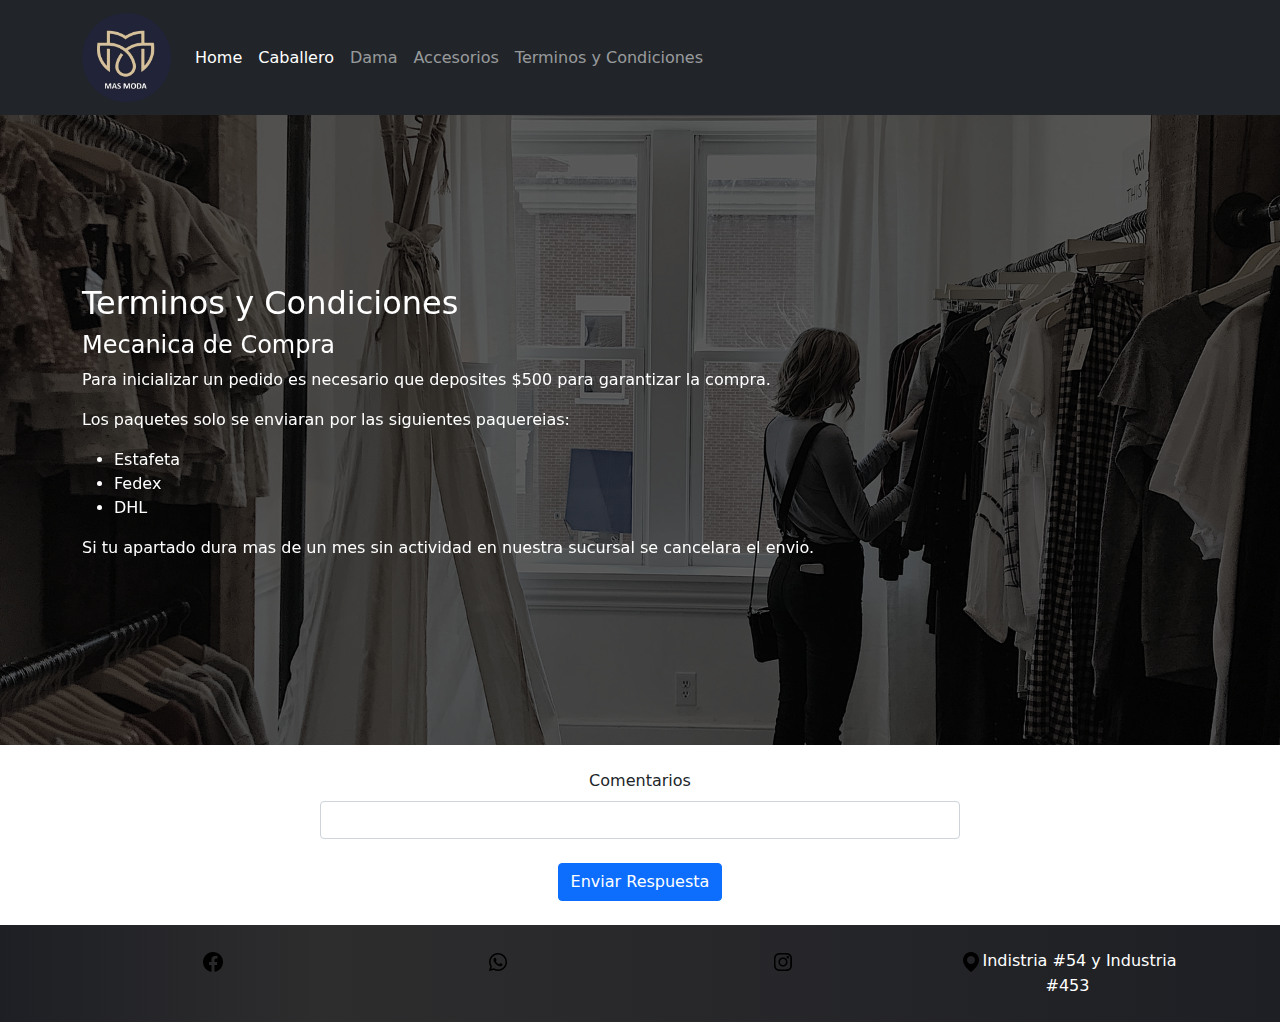
<file: MasModa Bootstrap/Terminos.html>
<!DOCTYPE html>
<html lang="en">
<head>
    <meta charset="UTF-8">
    <meta http-equiv="X-UA-Compatible" content="IE=edge">
    <meta name="viewport" content="width=device-width, initial-scale=1.0">
    <link rel="stylesheet" type="text/css" href="index.css">
    <!-- <link href="https://cdn.jsdelivr.net/npm/bootstrap@5.1.3/dist/css/bootstrap.min.css" rel="stylesheet" integrity="sha384-1BmE4kWBq78iYhFldvKuhfTAU6auU8tT94WrHftjDbrCEXSU1oBoqyl2QvZ6jIW3" crossorigin="anonymous">-->
    <link rel="stylesheet" href="./css/bootstrap.min.css">
    <title>Terminos</title>
</head>
<body>
        <nav id="header" class="navbar navbar-expand-lg navbar-dark bg-dark">
        <div class="container">
          <a class="navbar-brand" href="#">
              <img src="./imag/Logo G.png" alt="Logo">
              
          </a>
          <button class="navbar-toggler" type="button" data-bs-toggle="collapse" data-bs-target="#navbarSupportedContent" aria-controls="navbarSupportedContent" aria-expanded="false" aria-label="Toggle navigation">
            <span class="navbar-toggler-icon"></span>
          </button>

          <div class="collapse navbar-collapse" id="navbar">
            <ul class="navbar-nav ml-auto">
              <li class="nav-item">
                <a class="nav-link active" aria-current="page" href="./index.html">Home</a>
              </li>
              <li class="nav-item">
                <a class="nav-link active" aria-current="page" href="./Caballero.html">Caballero</a>
              </li>
              <li class="nav-item">
                <a class="nav-link" href="./Dama.html">Dama</a>
              </li>
              <li class="nav-item">
                <a class="nav-link" href="./Accesorios.html">Accesorios</a>
              </li>
              <li class="nav-item">
                <a class="nav-link" href="./Terminos.html">Terminos y Condiciones</a>
              </li>
            </ul>
          </div>
        </div>
      </nav>



      <main id="main">
          <div id="carousel" class="carousel slide carousel-fade" data-ride="carousel" data-pause="false">
              <div class="carousel-inner">
                  <div class="carousel-item active">
                      <img class="d-block w-100" src="./imag/Ter.jpg" alt="Hawaii 1">
                  </div>
                  <div class="overlay">
                      <div class="container">
                          <div class="row align-items-center">
                              <div>
                                <h2>Terminos y Condiciones</h2>
                                <h4>Mecanica de Compra</h4>
                               <p>Para inicializar un pedido es necesario que deposites $500 para garantizar la compra.</p>
                               <p>Los paquetes solo se enviaran por las siguientes paquereias:
                                   <ul>
                                       <li>Estafeta</li>
                                       <li>Fedex</li>
                                       <li>DHL</li>
                                   </ul>
                               </p>
                               <P>Si tu apartado dura mas de un mes sin actividad en nuestra sucursal se cancelara el envio.</P>
                              </div>
                          </div>
                      </div>
                  </div>
              </div>
          </div><br>
      </main>

      <form class="row g-3">
      
        <center>
        <div class="col-md-6">
          <label for="inputCity" class="form-label">Comentarios</label>
          <input type="text" class="form-control" id="inputCity">
        </div><br>
     
       
        <div class="col-12">
          <button type="submit" class="btn btn-primary">Enviar Respuesta</button>
        </div><br>
      </center>
      </form>
      <footer id="footer" class="pb-4 pt-4">
        <div class="container">
            <div class="row text-center">
                <div class="col-12 col-lg">
                    <a href="https://www.facebook.com/Mas-Moda-356910195093455/"><img src="imag/facebook.png" alt="Logo1"></a>
                </div>

                <div class="col-12 col-lg">
                  <a href="https://wa.me/message/SMTOMLYLW352M1"><img src="imag/whatsapp.png" alt="Logo1"></a>
              </div>

              <div class="col-12 col-lg">
                  <a href="https://www.instagram.com/masmodaoficial1/?igshid=149lqfv9sja9"><img src="imag/instagram.png" alt="Logo1"></a>
              </div>

              <div class="col-12 col-lg">
                  <a href="#"><img src="imag/map.png" alt="Logo1">Indistria #54 y Industria #453</a>
              </div>

            </div>
        </div>
    </footer>

      

      <script src="https://code.jquery.com/jquery-3.3.1.slim.min.js"
      integrity="sha384-q8i/X+965DzO0rT7abK21JStQIAqVgRVzpbzo5smXKp4YfRvH+8abtTE1Pi6jizo"
      crossorigin="anonymous"></script>
      <script src="https://cdnjs.cloudflare.com/ajax/libs/popper.js/1.14.7/umd/popper.min.js"
      integrity="sha384-UO2eT0CpHqdSJQ6hJty5KVphtPhzWj9WO1clHTMGa3JDZwrnQq4sF86dIHNDz0W1"
      crossorigin="anonymous"></script>
      <script src="https://stackpath.bootstrapcdn.com/bootstrap/4.3.1/js/bootstrap.min.js"
      integrity="sha384-JjSmVgyd0p3pXB1rRibZUAYoIIy6OrQ6VrjIEaFf/nJGzIxFDsf4x0xIM+B07jRM"
      crossorigin="anonymous"></script>

      <script src="./js/bootstrap.bundle.min.js"></script>

      <script src="index.js"></script>
</body>
</html>
</file>
<file: MasModa Bootstrap/index.css>
#header img{
    width: 89px;
}


#main .carousel-inner img{
    max-height: 70vh;
    object-fit: cover;
    filter: grayscale(70%);
}

#carousel .overlay{
    position: absolute;
    top: 0;
    bottom: 0;
    left: 0;
    right: 0;
    background-color: rgba(0, 0, 0, 0.596);
    color: white;
    z-index: 1;
}

#carousel .overlay .container,
#carousel .overlay .row{
    height: 100%;
}



#footer{
    background: linear-gradient(90deg,  #1e1f24, #2d2d2e 25%, #1e1f24);
}

#footer a{
    color: white;
    text-decoration: none;
}
</file>
